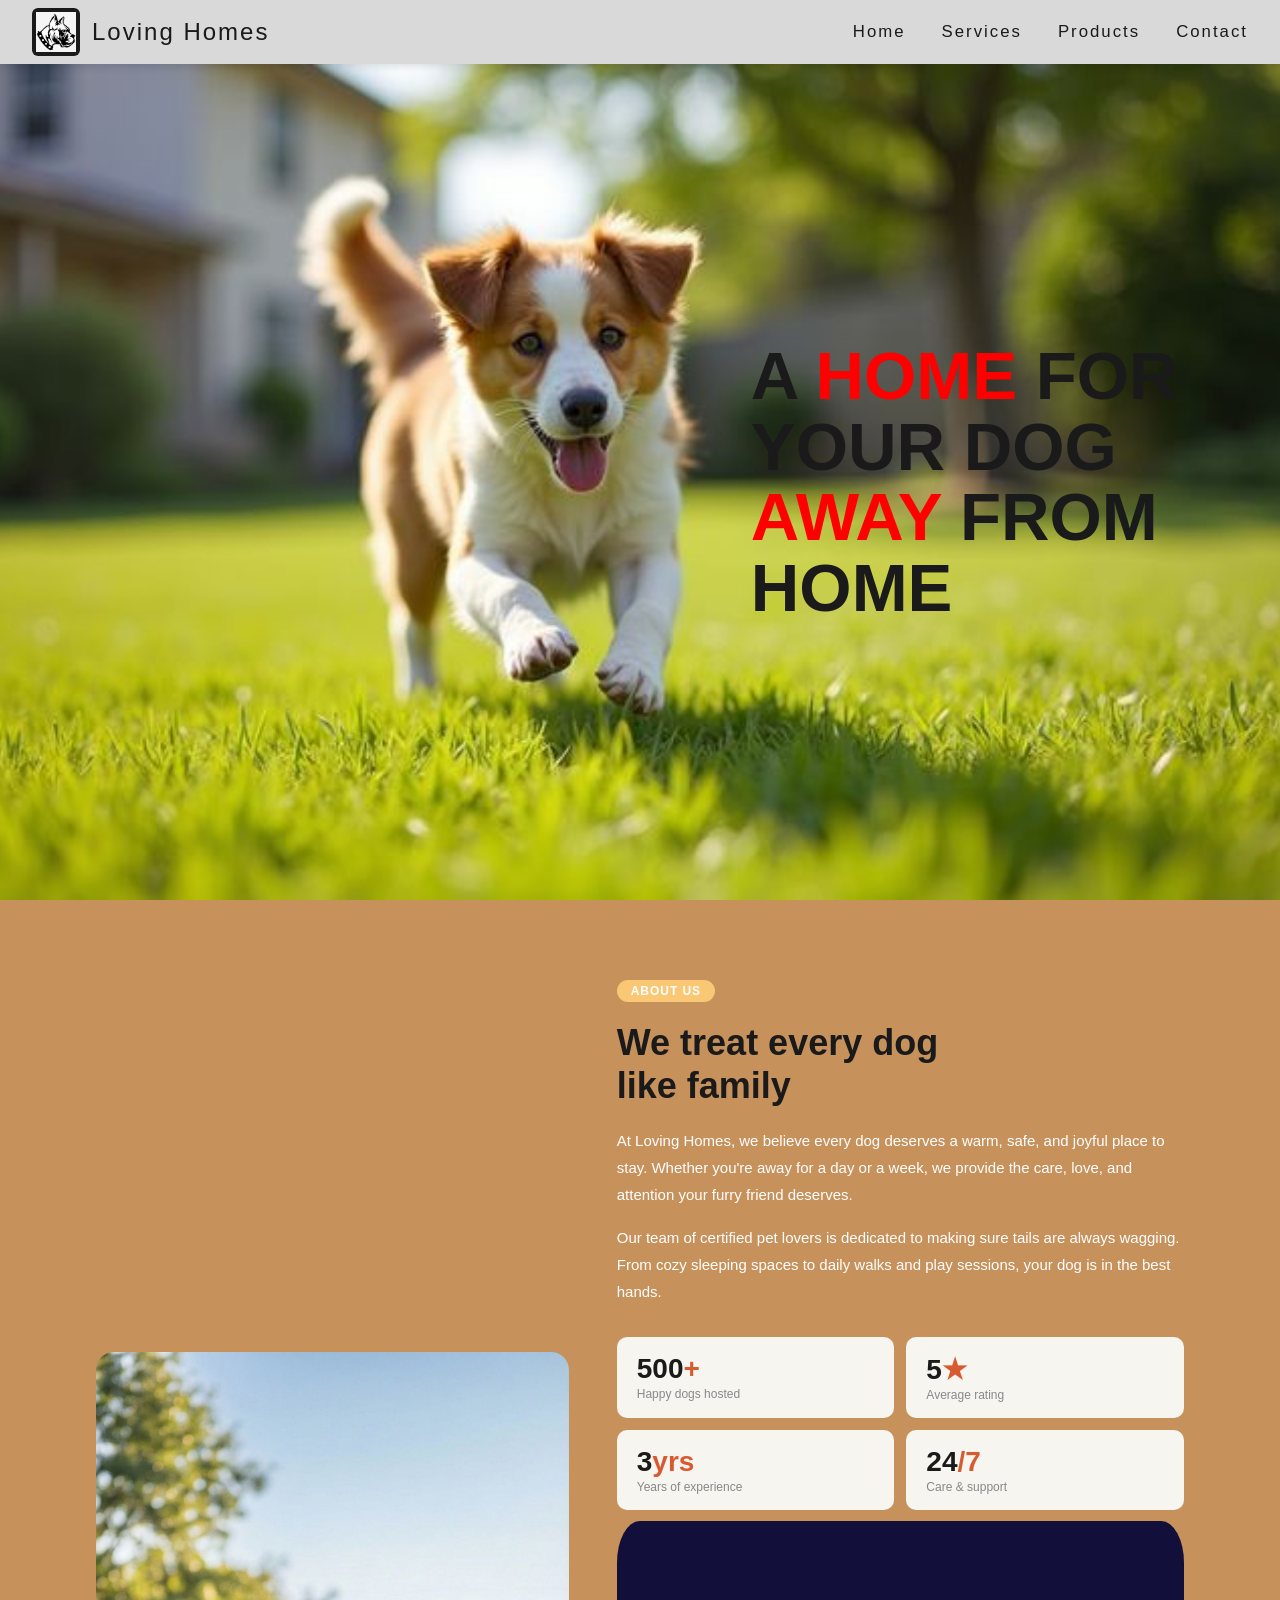
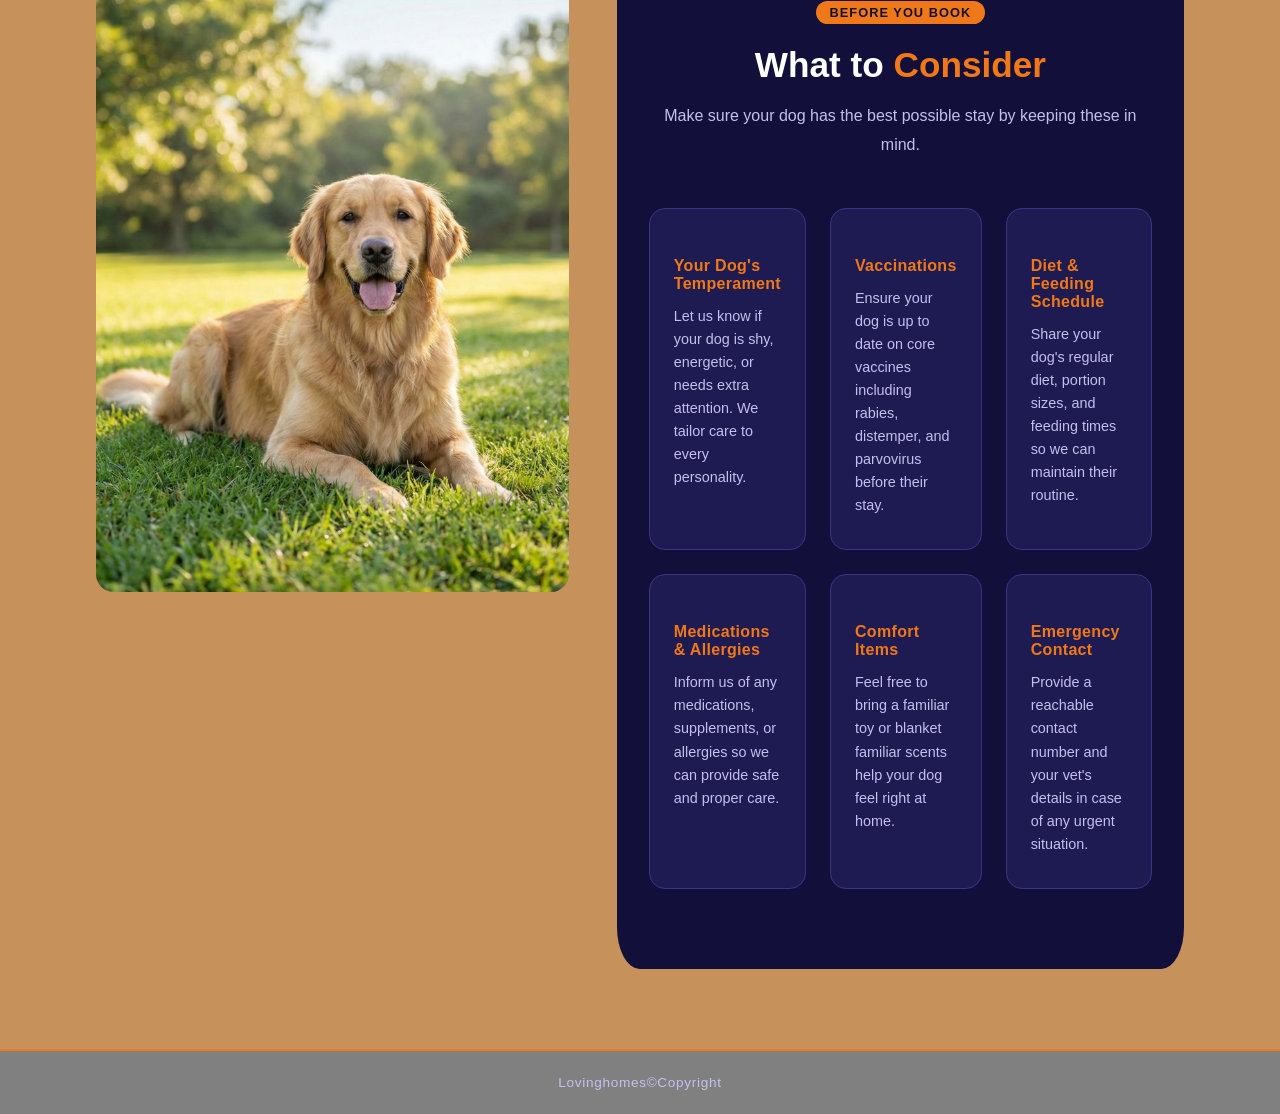
<file: index.html>
<!DOCTYPE html>
<html lang="en">
<head>
    <meta charset="UTF-8">
    <meta name="viewport" content="width=device-width, initial-scale=1.0">
    <title>LOVING HOMES</title>
    <link rel="stylesheet" href="lovinghomes.css">
</head>
<body>
     <nav>
   <div class="brand">
      <div class="brand-logo">
       <img src="IMAGES/dog2.png" alt="Loving Homes Logo" />
      </div>
      <span class="brand-name">Loving Homes</span>
    </div>
    </div>

     <button class="burger" id="burger" aria-label="Toggle menu" aria-expanded="false">
      <span></span>
      <span></span>
      <span></span>
    </button>

    <ul class="nav-links">
      <li><a href="index.html">Home</a></li>
      <li><a href="services.html">Services</a></li>
      <li><a href="products.html">Products</a></li>
      <li><a href="contact.html">Contact</a></li>
    </ul>
  </nav>

  <section class="hero">
    <div class="hero-bg"></div>
    <img src="IMAGES/DOG 1.jpg" class="hero-dog" alt="Dog running" />
    <div class="hero-text">
      <h1>
        A <span class="accent">HOME</span> FOR<br>
        YOUR DOG<br>
        <span class="accent">AWAY</span> FROM<br>
        HOME
      </h1>
    </div>
  </section>

  <section class="about">
  <div class="about-image-wrap">
    <img src="IMAGES/hdog.jpg" alt="Happy dog at Loving Homes" />
  </div>

  <div class="about-content">
    <span class="about-tag">About Us</span>
    <h2>We treat every dog<br>like <span class="accent">family</span></h2>
    <p>At Loving Homes, we believe every dog deserves a warm, safe, and joyful place to stay. Whether you're away for a day or a week, we provide the care, love, and attention your furry friend deserves.</p>
    <p>Our team of certified pet lovers is dedicated to making sure tails are always wagging. From cozy sleeping spaces to daily walks and play sessions, your dog is in the best hands.</p>

    <div class="about-stats">
      <div class="stat-card">
        <div class="stat-num">500<span>+</span></div>
        <div class="stat-label">Happy dogs hosted</div>
      </div>
      <div class="stat-card">
        <div class="stat-num">5<span>★</span></div>
        <div class="stat-label">Average rating</div>
      </div>
      <div class="stat-card">
        <div class="stat-num">3<span>yrs</span></div>
        <div class="stat-label">Years of experience</div>
      </div>
      <div class="stat-card">
        <div class="stat-num">24<span>/7</span></div>
        <div class="stat-label">Care & support</div>
      </div>
    </div>

    <section class="consider">
    <div class="consider-header">
      <span class="about-tag">Before You Book</span>
      <h2>What to <span class="accent">Consider</span></h2>
      <p>Make sure your dog has the best possible stay by keeping these in mind.</p>
    </div>
    <div class="consider-grid">
      <div class="consider-card">
        <div class="consider-icon"></div>
        <h3>Your Dog's Temperament</h3>
        <p>Let us know if your dog is shy, energetic, or needs extra attention. We tailor care to every personality.</p>
      </div>
      <div class="consider-card">
        <div class="consider-icon"></div>
        <h3>Vaccinations</h3>
        <p>Ensure your dog is up to date on core vaccines including rabies, distemper, and parvovirus before their stay.</p>
      </div>
      <div class="consider-card">
        <div class="consider-icon"></div>
        <h3>Diet & Feeding Schedule</h3>
        <p>Share your dog's regular diet, portion sizes, and feeding times so we can maintain their routine.</p>
      </div>
      <div class="consider-card">
        <div class="consider-icon"></div>
        <h3>Medications & Allergies</h3>
        <p>Inform us of any medications, supplements, or allergies so we can provide safe and proper care.</p>
      </div>
      <div class="consider-card">
        <div class="consider-icon"></div>
        <h3>Comfort Items</h3>
        <p>Feel free to bring a familiar toy or blanket familiar scents help your dog feel right at home.</p>
      </div>
      <div class="consider-card">
        <div class="consider-icon"></div>
        <h3>Emergency Contact</h3>
        <p>Provide a reachable contact number and your vet's details in case of any urgent situation.</p>
      </div>
    </div>
  </section>

  </div> <!-- close about-content -->
  </section> <!-- close about -->

  <footer>
    Lovinghomes&copy;Copyright
  </footer>

<script>
const burger = document.getElementById('burger');
const navLinks = document.getElementById('nav-links');
burger.addEventListener('click', () => {
const isOpen = navLinks.classList.toggle('open');
burger.classList.toggle('active', isOpen);
burger.setAttribute('aria-expanded', isOpen);
});
navLinks.querySelectorAll('a').forEach(link => {
link.addEventListener('click', () => {
navLinks.classList.remove('open');
burger.classList.remove('active');
burger.setAttribute('aria-expanded', false);
});
   });
  </script>

</body>
</html>
</body>
</html>
</file>
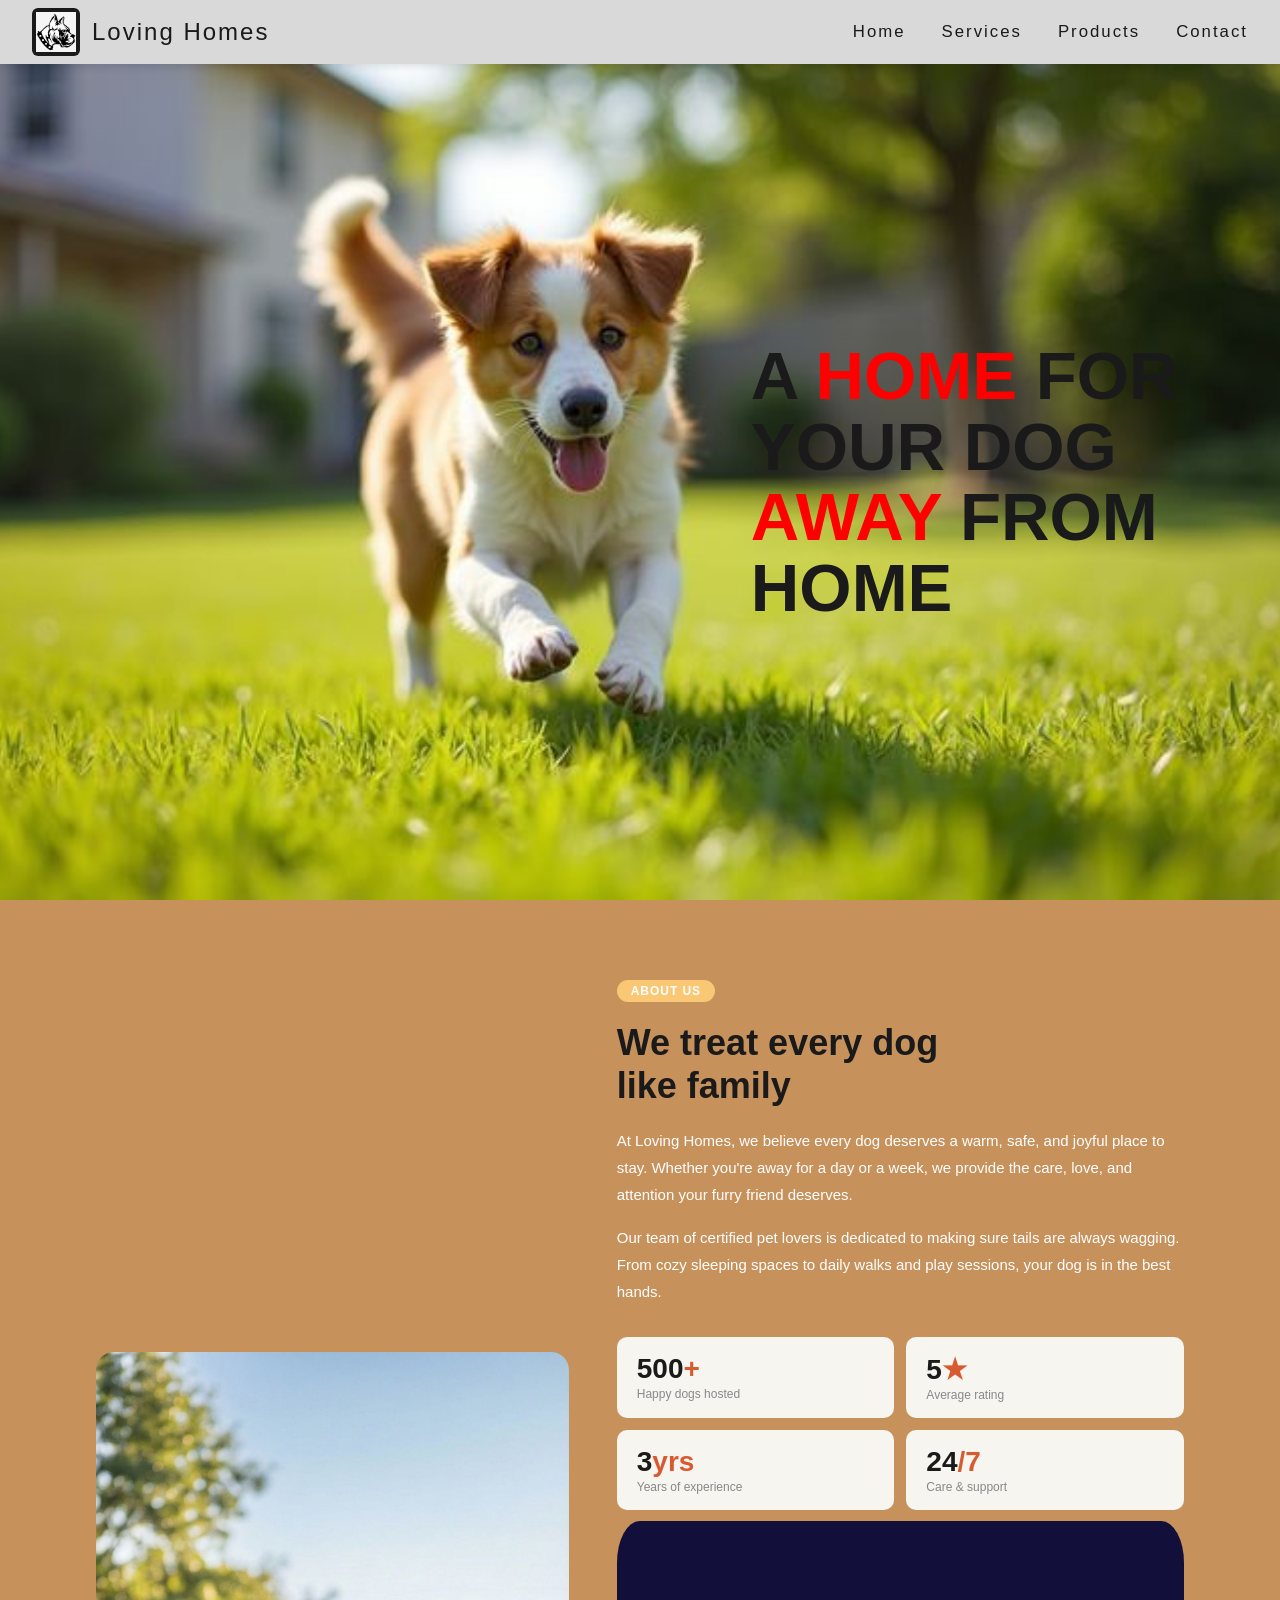
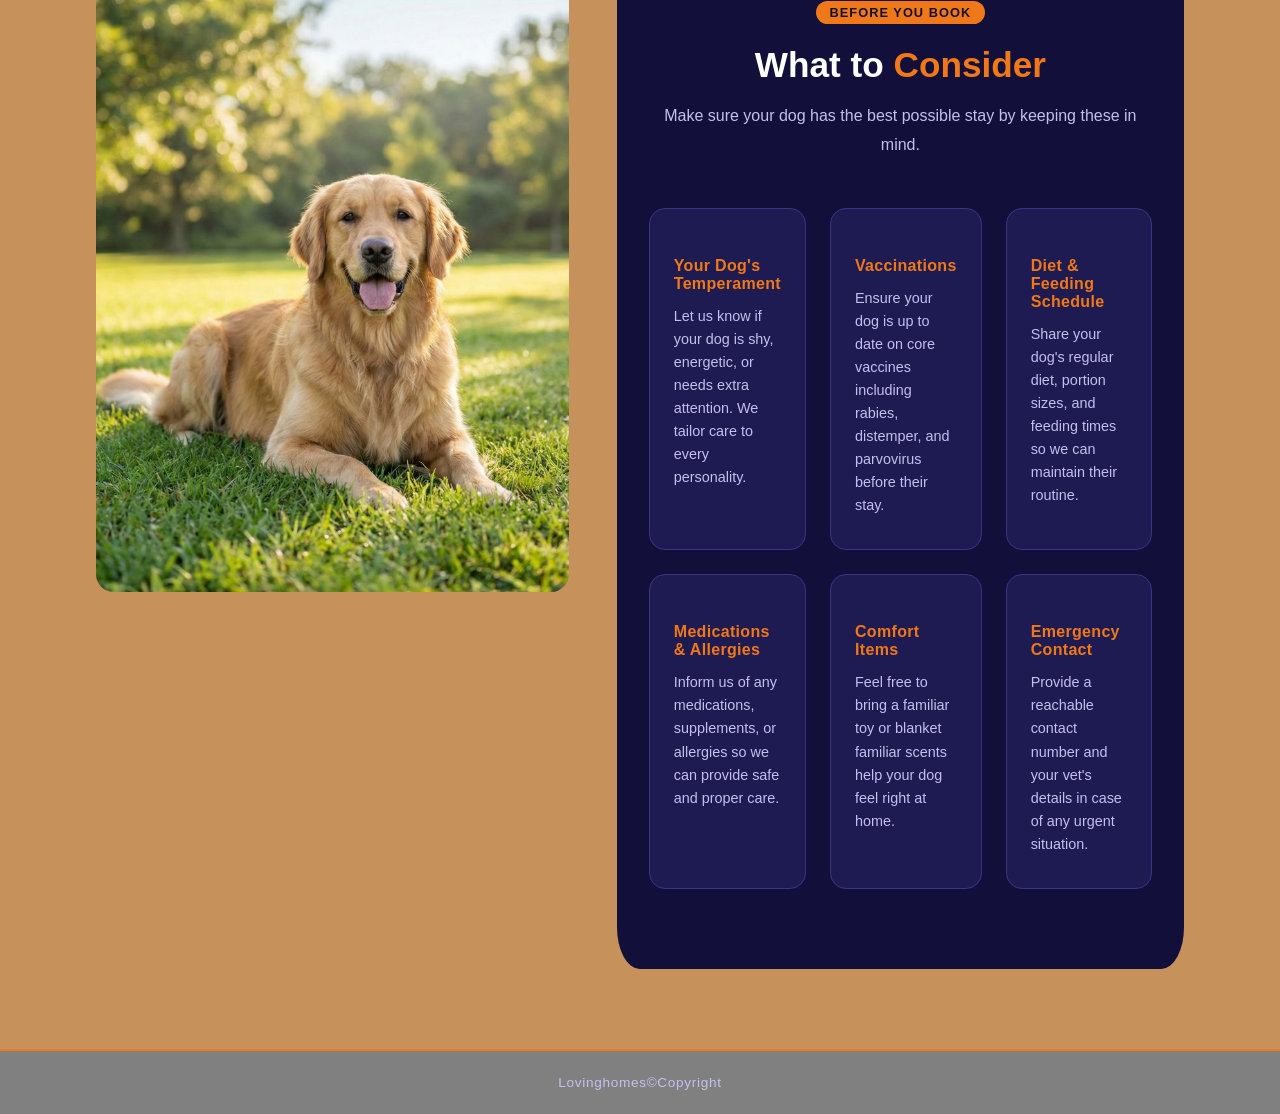
<file: lovinghomes.html>
<!DOCTYPE html>
<html lang="en">
<head>
    <meta charset="UTF-8">
    <meta name="viewport" content="width=device-width, initial-scale=1.0">
    <title>LOVING HOMES</title>
    <link rel="stylesheet" href="lovinghomes.css">
</head>
<body>
     <nav>
   <div class="brand">
      <div class="brand-logo">
       <img src="IMAGES/dog2.png" alt="Loving Homes Logo" />
      </div>
      <span class="brand-name">Loving Homes</span>
    </div>
    </div>

     <button class="burger" id="burger" aria-label="Toggle menu" aria-expanded="false">
      <span></span>
      <span></span>
      <span></span>
    </button>

    <ul class="nav-links">
      <li><a href="#">Home</a></li>
      <li><a href="services.html">Services</a></li>
      <li><a href="products.html">Products</a></li>
      <li><a href="contact.html">Contact</a></li>
    </ul>
  </nav>

  <section class="hero">
    <div class="hero-bg"></div>
    <img src="IMAGES/DOG 1.jpg" class="hero-dog" alt="Dog running" />
    <div class="hero-text">
      <h1>
        A <span class="accent">HOME</span> FOR<br>
        YOUR DOG<br>
        <span class="accent">AWAY</span> FROM<br>
        HOME
      </h1>
    </div>
  </section>

  <section class="about">
  <div class="about-image-wrap">
    <img src="IMAGES/hdog.jpg" alt="Happy dog at Loving Homes" />
  </div>

  <div class="about-content">
    <span class="about-tag">About Us</span>
    <h2>We treat every dog<br>like <span class="accent">family</span></h2>
    <p>At Loving Homes, we believe every dog deserves a warm, safe, and joyful place to stay. Whether you're away for a day or a week, we provide the care, love, and attention your furry friend deserves.</p>
    <p>Our team of certified pet lovers is dedicated to making sure tails are always wagging. From cozy sleeping spaces to daily walks and play sessions, your dog is in the best hands.</p>

    <div class="about-stats">
      <div class="stat-card">
        <div class="stat-num">500<span>+</span></div>
        <div class="stat-label">Happy dogs hosted</div>
      </div>
      <div class="stat-card">
        <div class="stat-num">5<span>★</span></div>
        <div class="stat-label">Average rating</div>
      </div>
      <div class="stat-card">
        <div class="stat-num">3<span>yrs</span></div>
        <div class="stat-label">Years of experience</div>
      </div>
      <div class="stat-card">
        <div class="stat-num">24<span>/7</span></div>
        <div class="stat-label">Care & support</div>
      </div>
    </div>

    <section class="consider">
    <div class="consider-header">
      <span class="about-tag">Before You Book</span>
      <h2>What to <span class="accent">Consider</span></h2>
      <p>Make sure your dog has the best possible stay by keeping these in mind.</p>
    </div>
    <div class="consider-grid">
      <div class="consider-card">
        <div class="consider-icon"></div>
        <h3>Your Dog's Temperament</h3>
        <p>Let us know if your dog is shy, energetic, or needs extra attention. We tailor care to every personality.</p>
      </div>
      <div class="consider-card">
        <div class="consider-icon"></div>
        <h3>Vaccinations</h3>
        <p>Ensure your dog is up to date on core vaccines including rabies, distemper, and parvovirus before their stay.</p>
      </div>
      <div class="consider-card">
        <div class="consider-icon"></div>
        <h3>Diet & Feeding Schedule</h3>
        <p>Share your dog's regular diet, portion sizes, and feeding times so we can maintain their routine.</p>
      </div>
      <div class="consider-card">
        <div class="consider-icon"></div>
        <h3>Medications & Allergies</h3>
        <p>Inform us of any medications, supplements, or allergies so we can provide safe and proper care.</p>
      </div>
      <div class="consider-card">
        <div class="consider-icon"></div>
        <h3>Comfort Items</h3>
        <p>Feel free to bring a familiar toy or blanket familiar scents help your dog feel right at home.</p>
      </div>
      <div class="consider-card">
        <div class="consider-icon"></div>
        <h3>Emergency Contact</h3>
        <p>Provide a reachable contact number and your vet's details in case of any urgent situation.</p>
      </div>
    </div>
  </section>

  </div> <!-- close about-content -->
  </section> <!-- close about -->

  <footer>
    Lovinghomes&copy;Copyright
  </footer>

<script>
const burger = document.getElementById('burger');
const navLinks = document.getElementById('nav-links');
burger.addEventListener('click', () => {
const isOpen = navLinks.classList.toggle('open');
burger.classList.toggle('active', isOpen);
burger.setAttribute('aria-expanded', isOpen);
});
navLinks.querySelectorAll('a').forEach(link => {
link.addEventListener('click', () => {
navLinks.classList.remove('open');
burger.classList.remove('active');
burger.setAttribute('aria-expanded', false);
});
   });
  </script>

</body>
</html>
</body>
</html>
</file>
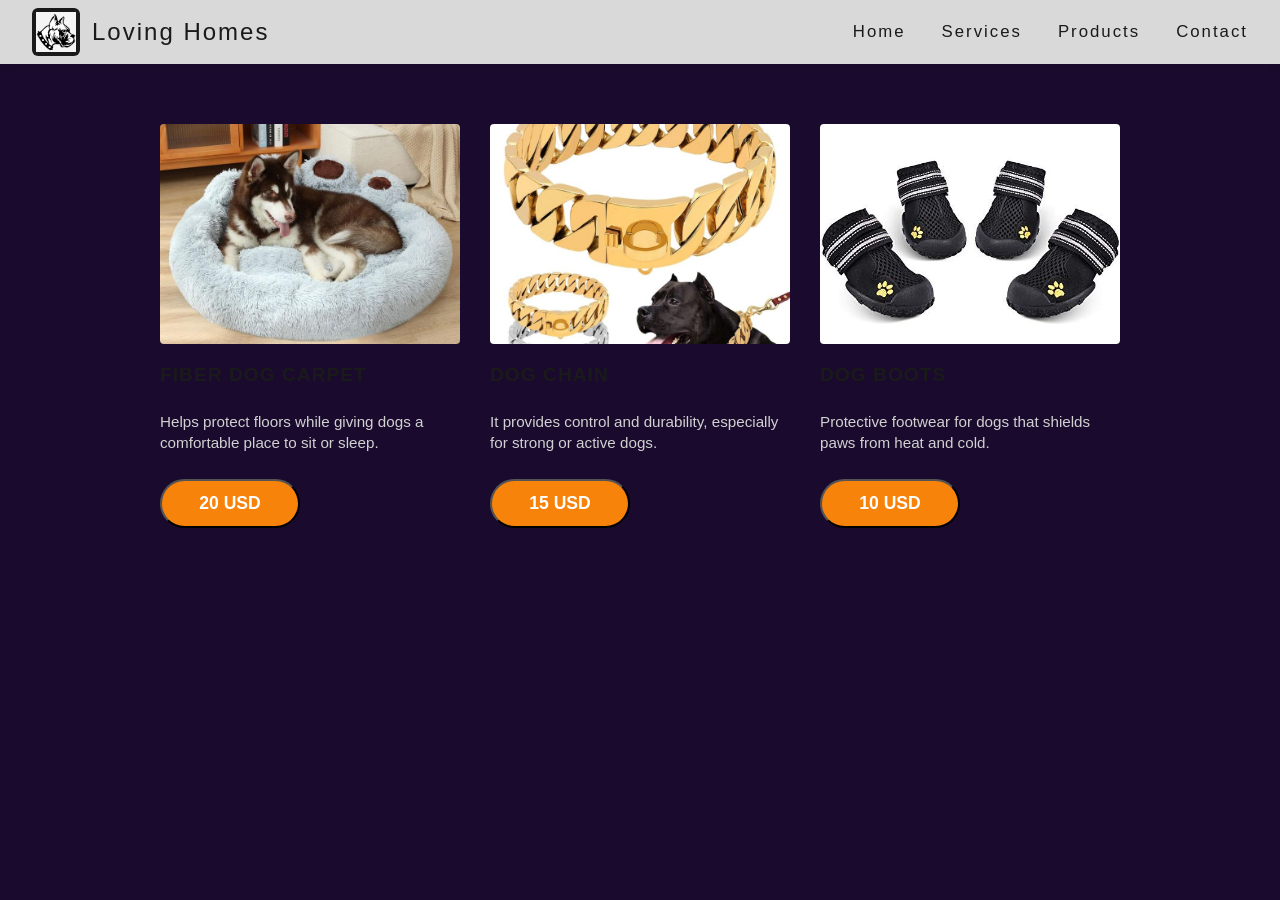
<file: products.html>
<!DOCTYPE html>
<html lang="en">
<head>
    <meta charset="UTF-8">
    <meta name="viewport" content="width=device-width, initial-scale=1.0">
    <title>Products</title>
  <link rel="stylesheet" href="products.css">
</head>
<body>
    
<nav>
   <div class="brand">
      <div class="brand-logo">
       <img src="IMAGES/dog2.png" alt="Loving Homes Logo" />
      </div>
      <span class="brand-name">Loving Homes</span>
    </div>
    </div>

     <button class="burger" id="burger" aria-label="Toggle menu" aria-expanded="false">
      <span></span>
      <span></span>
      <span></span>
    </button>

    <ul class="nav-links">
      <li><a href="index.html">Home</a></li>
      <li><a href="services.html">Services</a></li>
      <li><a href="products.html">Products</a></li>
      <li><a href="contact.html">Contact</a></li>
    </ul>
  </nav>

   <div class="product-container">
    <div class="product-card">
        <img src="IMAGES/dogbed.jpg" alt="" class="product-image">
        <div class="product-title">Fiber Dog Carpet</div>
        <p class="product-description">Helps protect floors while giving dogs a comfortable place to sit or sleep.</p>
        <button class="pay-button" onclick="openPayment('Fiber Dog Carpet', 20)">20 USD</button>
    </div>

    <div class="product-card">
        <img src="IMAGES/dogchain.jpg" alt="Dog Chain" class="product-image">
        <div class="product-title">Dog Chain</div>
        <p class="product-description">It provides control and durability, especially for strong or active dogs.</p>
        <button class="pay-button" onclick="openPayment('Dog Chain', 15)">15 USD</button>
    </div>

    <div class="product-card">
        <img src="IMAGES/dogshoe.jpg" alt="Dog Boots" class="product-image">
        <div class="product-title">Dog Boots</div>
        <p class="product-description">Protective footwear for dogs that shields paws from heat and cold.</p>
        <button class="pay-button" onclick="openPayment('Dog Boots', 10)">10 USD</button>
    </div>
</div>


<div id="payment-form" style="display: none; max-width: 400px; margin: 40px auto; padding: 20px; border: 2px solid #333; border-radius: 10px; font-family: Arial, sans-serif;">
    <h2>Checkout</h2>
    <p>Selected: <strong id="item-name"></strong></p>
    <p>Total: <strong>$<span id="item-price"></span></strong></p>
    <hr>
    <form>
        <label>Full Name</label><br>
        <input type="text" style="width:100%; margin-bottom:10px;" required><br>
        <label>Card Number</label><br>
        <input type="text" placeholder="0000 0000 0000 0000" style="width:100%; margin-bottom:10px;" required><br>
        <button type="submit" style="width:100%; padding:10px; background: #28a745; color: white; border: none; border-radius: 5px; cursor: pointer;">
            Confirm Payment
        </button>
    </form>
</div>
<script>
    function openPayment(name, price) {
        // Show the payment div
        const paymentSection = document.getElementById('payment-form');
        paymentSection.style.display = 'block';

        // Update the text inside the payment div
        document.getElementById('item-name').innerText = name;
        document.getElementById('item-price').innerText = price;

        // Automatically scroll the user down to the form
        paymentSection.scrollIntoView({ behavior: 'smooth' });

        const burger = document.getElementById('burger');
const navLinks = document.getElementById('nav-links');
burger.addEventListener('click', () => {
const isOpen = navLinks.classList.toggle('open');
burger.classList.toggle('active', isOpen);
burger.setAttribute('aria-expanded', isOpen);
});
navLinks.querySelectorAll('a').forEach(link => {
link.addEventListener('click', () => {
navLinks.classList.remove('open');
burger.classList.remove('active');
burger.setAttribute('aria-expanded', false);
});
   });
    }
</script>
</body>
</html>
</file>
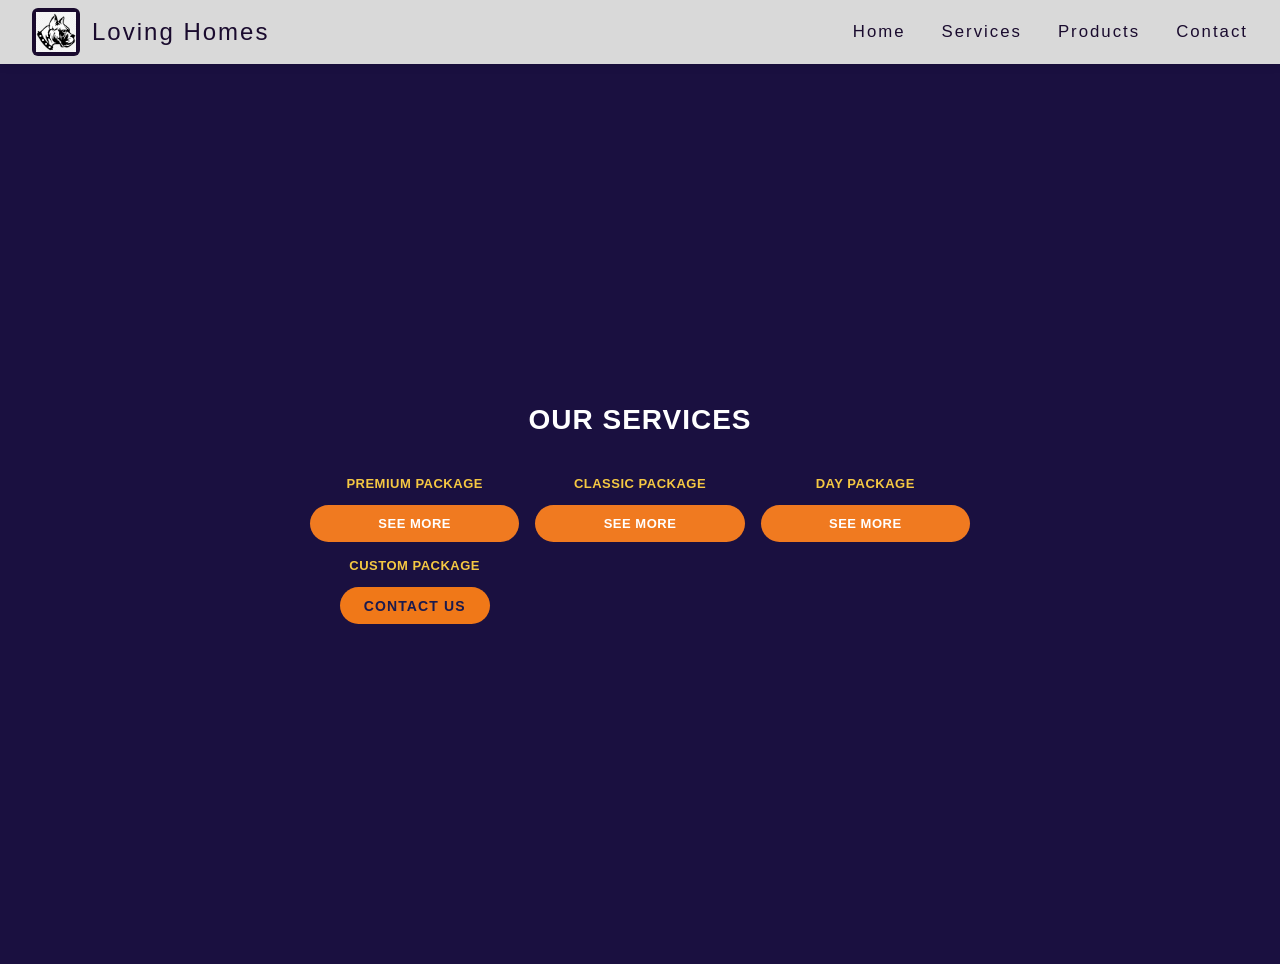
<file: services.html>
<!DOCTYPE html>
<html lang="en">
<head>
    <meta charset="UTF-8">
    <meta name="viewport" content="width=device-width, initial-scale=1.0">
    <title>Services</title>
    <link rel="stylesheet" href="services.css">
</head>
<body>
  <nav>
   <div class="brand">
      <div class="brand-logo">
       <img src="IMAGES/dog2.png" alt="Loving Homes Logo" />
      </div>
      <span class="brand-name">Loving Homes</span>
    </div>
    </div>

     <button class="burger" id="burger" aria-label="Toggle menu" aria-expanded="false">
      <span></span>
      <span></span>
      <span></span>
    </button>

    <ul class="nav-links">
      <li><a href="index.html">Home</a></li>
      <li><a href="services.html">Services</a></li>
      <li><a href="products.html">Products</a></li>
      <li><a href="contact.html">Contact</a></li>
    </ul>
  </nav>

  <div class="page active" id="page1">
    <div class="pg1">
      <h1>Our Services</h1>
      <div class="service-grid">
        <div class="service-col">
          <span class="pkg-name">Premium Package</span>
          <button class="see-more-btn" onclick="goTo('page2')">See More</button>
        </div>
        <div class="service-col">
          <span class="pkg-name">Classic Package</span>
          <button class="see-more-btn" onclick="goTo('page2')">See More</button>
        </div>

        <div class="service-col">
          <span class="pkg-name">Day Package</span>
          <button class="see-more-btn" onclick="goTo('page2')">See More</button>
        </div>

         <div class="service-col">
          <span class="pkg-name">Custom Package</span>
         <a class="contact-btn" href="contact.html#contact-form">CONTACT US</a>
        </div>

      </div>
    </div>
  </div>

  <div class="page" id="page2">


    <div class="pg2">
      <button class="back-btn" onclick="goTo('page1')">← Back</button>
      <div class="cards-wrap">
        <div class="card">
          <div class="card-title">Premium Package</div>
          <div class="features">
            <div class="feature">Four walks/activities per day</div>
            <div class="feature">Private grass area</div>
            <div class="feature">Daily photos</div>
            <div class="feature">Daily treats</div>
          </div>
          <button class="price-btn" onclick="goTo('page3')">300 USD</button>
        </div>
        <div class="card">
          <div class="card-title">Classical Package</div>
          <div class="features">
            <div class="feature">Three walks/activities per day</div>
            <div class="feature">In door play burn</div>
            <div class="feature">Zen zone</div>
            <div class="feature">Grooming session</div>
          </div>
          <button class="price-btn" onclick="goTo('page3')">150 USD</button>
        </div>
        <div class="card">
          <div class="card-title">Day Package</div>
          <div class="features">
            <div class="feature">Two walks/activities per day</div>
            <div class="feature">External play area</div>
            <div class="feature">Agility track</div>
            <div class="feature">Sand digging the pit</div>
          </div>
          <button class="price-btn" onclick="goTo('page3')">75 USD</button>
        </div>
      </div>
    </div>
  </div>

  <div class="page" id="page3">
    <div class="pg3">
      <button class="back-btn" onclick="goTo('page2')">← Back</button>
      <div class="reservation-form">
        <h2>Reserve Your Package</h2>
 
        <label for="fullName">Full Name</label>
        <input type="text" id="fullName" placeholder="Enter your name" />
 
        <label for="phoneNumber">Phone Number</label>
        <input type="tel" id="phoneNumber" placeholder="Enter your phone" />
 
        <label for="checkin">Check-in Date</label>
        <input type="date" id="checkin" />
 
        <label for="checkout">Check-out Date</label>
        <input type="date" id="checkout" />
 
        <button class="submit-btn" onclick="submitReservation()">Confirm Reservation</button>
      </div>
    </div>
  </div>
 
 
 <script>
  function goTo(pageId) {
    document.querySelectorAll('.page').forEach(p => p.classList.remove('active'));
    document.getElementById(pageId).classList.add('active');
  }

  const burger = document.getElementById('burger');
  const navLinks = document.getElementById('nav-links');

  burger.addEventListener('click', () => {
    const isOpen = navLinks.classList.toggle('open');
    burger.classList.toggle('active', isOpen);
    burger.setAttribute('aria-expanded', isOpen);
  });

  navLinks.querySelectorAll('a').forEach(link => {
    link.addEventListener('click', () => {
      navLinks.classList.remove('open');
      burger.classList.remove('active');
      burger.setAttribute('aria-expanded', false);
    });
  });

  function submitReservation() {
    var fullName = document.getElementById('fullName').value.trim();
    var phoneNumber = document.getElementById('phoneNumber').value.trim();
    var checkinVal = document.getElementById('checkin').value;
    var checkoutVal = document.getElementById('checkout').value;

    if (fullName === '' || phoneNumber === '' || checkinVal === '' || checkoutVal === '') {
      alert('Please fill in all fields before confirming.');
      return;
    }

    var checkinDate = new Date(checkinVal);
    var checkoutDate = new Date(checkoutVal);

    if (checkoutDate <= checkinDate) {
      alert('Check-out date must be after check-in date.');
      return;
    }

    alert('Reservation Confirmed! We will contact you shortly.');
  }
</script>
 
</body>
</html>
</file>
<file: lovinghomes.css>
*, *::before, *::after { margin: 0; padding: 0; box-sizing: border-box; }

    :root {
      --red:red;
      --dark: #1a1a1a;
      --light: #f5f5f5;
      --nav-bg: #d9d9d9;
    }

    body {
      font-family: 'Nunito', sans-serif;
      background: var(--light);
      color: var(--dark);
      display: flex;
      flex-direction: column;
      min-height: 100vh;
      margin: 0;
      padding: 0;
    }

    nav {
      background: #D9D9D9;
      display: flex;
      align-items: center;
      justify-content: space-between;
      padding: 0 32px;
      height: 64px;
      position: sticky;
      top: 0;
      z-index: 100;
      box-shadow: 0 2px 8px rgba(0,0,0,.12);
    }

    .brand {
      display: flex;
      align-items: center;
      gap: 12px;
    }

    .brand-logo {
      width: 48px;
      height: 48px;
      background: var(--dark);
      border-radius: 6px;
      display: flex;
      align-items: center;
      justify-content: center;
      overflow: hidden;
    }

    .brand-logo img { width: 40px; height: 40px; }

    .brand-name {
      font-family: 'Bebas Neue', sans-serif;
      font-size: 1.5rem;
      letter-spacing: 2px;
      color: var(--dark);
    }

    .nav-links {
      list-style: none;
      display: flex;
      gap: 36px;
    }

    .nav-links a {
      text-decoration: none;
      font-family: 'Bebas Neue', sans-serif;
      font-size: 1.05rem;
      letter-spacing: 2px;
      color: var(--dark);
      position: relative;
      transition: color .2s;
    }

    .nav-links a::after {
      content: '';
      position: absolute;
      left: 0; bottom: -3px;
      width: 0; height: 2px;
      background: var(--red);
      transition: width .25s;
    }

    .nav-links a:hover { color: var(--red); }
    .nav-links a:hover::after { width: 100%; }

    .hero {
      position: relative;
      width: 100%;
      height: calc(100vh - 64px);
      min-height: 420px;
      overflow: hidden;
    }

   
    .hero-bg  {
      position: absolute;
  inset: 0;
  background: url('IMAGES/DOG\ 1.jpg') center/cover no-repeat;
    }

    .hero-text {
      position: absolute;
      right: 8%;
      top: 50%;
      transform: translateY(-50%);
    }

    .hero-text h1 {
      font-family: 'Bebas Neue', sans-serif;
      font-size: clamp(2.4rem, 5.5vw, 4.2rem);
      line-height: 1.05;
      color: var(--dark);
    }

    .hero-text h1 .accent { 
      color: var(--red); 
    }

    footer {
      background:grey;
      color: #c5bfee;
      text-align: center;
      padding: 1.5rem 2rem;
      font-size: 0.85rem;
      letter-spacing: 0.05em;
      border-top: 2px solid #f07818;
      width: 100%;
      box-sizing: border-box;
      margin-top: 0;
    }
    .about {
  display: flex;
  align-items: center;
  gap: 3rem;
  padding: 5rem 6rem;
  background:#C7915C;
}

.about-image-wrap {
  flex: 1;
}

.about-image-wrap img {
  width: 100%;
  border-radius: 18px;
  object-fit: cover;
}

.about-content {
  flex: 1.2;
}

.about-tag {
  display: inline-block;
  background: #fac775;
  color: white;
  font-size: 12px;
  font-weight: 600;
  letter-spacing: 0.08em;
  padding: 4px 14px;
  border-radius: 20px;
  margin-bottom: 1.2rem;
  text-transform: uppercase;
}

.about-content h2 {
  font-size: 36px;
  font-weight: 600;
  line-height: 1.2;
  margin-bottom: 1.2rem;
  color: #1a1a1a;
}

.about-content p {
  font-size: 15px;
  color: white;
  line-height: 1.8;
  margin-bottom: 1rem;
}

.about-stats {
  display: grid;
  grid-template-columns: 1fr 1fr;
  gap: 12px;
  margin-top: 2rem;
}

.stat-card {
  background: #f7f5f0;
  border-radius: 10px;
  padding: 1rem 1.25rem;
}

.stat-num {
  font-size: 28px;
  font-weight: 700;
  color: #1a1a1a;
}

.stat-num span {
  color: #d85a30;
}

.stat-label {
  font-size: 12px;
  color: #888;
  margin-top: 2px;
}

.about-btn {
  display: inline-block;
  margin-top: 2rem;
  padding: 14px 32px;
  background: #d85a30;
  color: #fff;
  border-radius: 30px;
  font-size: 14px;
  font-weight: 600;
  text-decoration: none;
}

.about-btn:hover {
  background: #b8441f;
}

@media (max-width: 768px) {
  .about {
    flex-direction: column;
    padding: 3rem 1.5rem;
  }
}


.consider {
        margin-top: 2%;
        background: #12103a;
        padding: 5rem 2rem;
        text-align: center;
        border-radius: 4%;
      }
      .consider-header {
        margin-bottom: 3rem;
      }
      .consider-header h2 {
        font-size: 2.2rem;
        color: #fff;
        margin: 0.5rem 0 1rem;
      }
      .consider-header h2 .accent {
        color: #f07818;
      }
      .consider-header p {
        color: #c5bfee;
        font-size: 1rem;
        max-width: 480px;
        margin: 0 auto;
      }
      .consider-grid {
        display: grid;
        grid-template-columns: repeat(3, 1fr);
        gap: 1.5rem;
        max-width: 1100px;
        margin: 0 auto;
      }
      .consider-card {
        background: #1e1b52;
        border: 1.5px solid #3b3580;
        border-radius: 16px;
        padding: 2rem 1.5rem;
        text-align: left;
        transition: transform 0.3s ease, background 0.3s ease, border-color 0.3s ease, box-shadow 0.3s ease;
        cursor: default;
      }
      .consider-card:hover {
        transform: translateY(-8px);
        background: #2a2670;
        border-color: #f07818;
        box-shadow: 0 14px 36px rgba(240, 120, 24, 0.25);
      }
      .consider-icon {
        font-size: 2rem;
        margin-bottom: 1rem;
      }
      .consider-card h3 {
        color: #f07818;
        font-size: 1rem;
        font-weight: 700;
        margin: 0 0 0.75rem;
        letter-spacing: 0.02em;
      }
      .consider-card p {
        color: #c5bfee;
        font-size: 0.9rem;
        line-height: 1.6;
        margin: 0;
      }
      .consider-card:hover p {
        color: #e8e4ff;
      }
      .consider .about-tag {
        background: #f07818;
        color: #12103a;
        padding: 4px 14px;
        border-radius: 20px;
        font-size: 0.8rem;
        font-weight: 700;
        letter-spacing: 0.08em;
        text-transform: uppercase;
        display: inline-block;
        margin-bottom: 0.75rem;
      }
      @media (max-width: 768px) {
        .consider-grid {
          grid-template-columns: 1fr;
        }
      }
 .burger {
      display: none;
      flex-direction: column;
      justify-content: center;
      gap: 5px;
      background: none;
      border: none;
      cursor: pointer;
      padding: 6px;
      z-index: 200;
    }

    .burger span {
      display: block;
      width: 24px;
      height: 2px;
      background: var(--dark);
      border-radius: 2px;
      transition: transform 0.3s ease, opacity 0.3s ease;
      transform-origin: center;
    }

    .burger.active span:nth-child(1) { transform: translateY(7px) rotate(45deg); }
    .burger.active span:nth-child(2) { opacity: 0; }
    .burger.active span:nth-child(3) { transform: translateY(-7px) rotate(-45deg); }

    @media (max-width: 640px) {
      .burger { display: flex; }

      .nav-links {
        display: none;
        position: absolute;
        top: 64px;
        left: 0;
        right: 0;
        background: #D9D9D9;
        flex-direction: column;
        gap: 0;
        padding: 0;
        box-shadow: 0 4px 12px rgba(0,0,0,0.15);
      }

      .nav-links.open { display: flex; }

      .nav-links li { border-top: 1px solid rgba(0,0,0,0.08); }

      .nav-links a {
        display: block;
        padding: 14px 24px;
        font-size: 1rem;
      }
    }
</file>
<file: products.css>
:root {
      --red:red;
      --dark: #1a1a1a;
      --light: #f5f5f5;
      --nav-bg: #d9d9d9;
    }

    body {
      font-family: 'Nunito', sans-serif;
      background:#1A0B2E;
      color: var(--dark);
      display: flex;
      flex-direction: column;
      min-height: 100vh;
      margin: 0;
      padding: 0;
    }

    nav {
      background: #D9D9D9;
      display: flex;
      align-items: center;
      justify-content: space-between;
      padding: 0 32px;
      height: 64px;
      position: sticky;
      top: 0;
      z-index: 100;
      box-shadow: 0 2px 8px rgba(0,0,0,.12);
    }

    .brand {
      display: flex;
      align-items: center;
      gap: 12px;
    }

    .brand-logo {
      width: 48px;
      height: 48px;
      background: var(--dark);
      border-radius: 6px;
      display: flex;
      align-items: center;
      justify-content: center;
      overflow: hidden;
    }

    .brand-logo img { width: 40px; height: 40px; }

    .brand-name {
      font-family: 'Bebas Neue', sans-serif;
      font-size: 1.5rem;
      letter-spacing: 2px;
      color: var(--dark);
    }

    .nav-links {
      list-style: none;
      display: flex;
      gap: 36px;
    }

    .nav-links a {
      text-decoration: none;
      font-family: 'Bebas Neue', sans-serif;
      font-size: 1.05rem;
      letter-spacing: 2px;
      color: var(--dark);
      position: relative;
      transition: color .2s;
    }

    .nav-links a::after {
      content: '';
      position: absolute;
      left: 0; bottom: -3px;
      width: 0; height: 2px;
      background: var(--red);
      transition: width .25s;
    }

    .nav-links a:hover { color: var(--red); }
    .nav-links a:hover::after { width: 100%; }

   
        .product-container {
            margin-top: 60px;
            display: flex;
            gap: 30px;
            max-width: 1100px;
            flex-wrap: wrap;
            justify-content: center;
            margin-left: auto;
            margin-right: auto;
            padding: 0 20px 60px;
            background-color: #1a0b2e;
        }

        
        .product-card {
            width: 300px;
            display: flex;
            flex-direction: column;
        }

        .product-image {
            width: 100%;
            height: 220px;
            object-fit: cover;
            border-radius: 4px;
        }

        .product-title {
            font-size: 1.2rem;
            font-weight: bold;
            margin: 20px 0 10px 0;
            text-transform: uppercase;
            letter-spacing: 1px;
        }

        .product-description {
            font-size: 0.95rem;
            line-height: 1.4;
            color: #d1d1d1;
            margin-bottom: 25px;
            flex-grow: 1; 
        }

        /* Button Styling */
        .pay-button {
            display: inline-block;
            background-color: #f7830a; 
            color: white;
            text-align: center;
            padding: 12px 25px;
            border-radius: 30px;
            text-decoration: none;
            font-weight: bold;
            font-size: 1.1rem;
            width: fit-content;
            min-width: 140px;
            transition: transform 0.2s, background-color 0.2s;
        }

        .pay-button:hover {
            background-color: #e67600;
            transform: scale(1.05);
        }

 .burger {
      display: none;
      flex-direction: column;
      justify-content: center;
      gap: 5px;
      background: none;
      border: none;
      cursor: pointer;
      padding: 6px;
      z-index: 200;
    }

    .burger span {
      display: block;
      width: 24px;
      height: 2px;
      background: var(--dark);
      border-radius: 2px;
      transition: transform 0.3s ease, opacity 0.3s ease;
      transform-origin: center;
    }

    .burger.active span:nth-child(1) { transform: translateY(7px) rotate(45deg); }
    .burger.active span:nth-child(2) { opacity: 0; }
    .burger.active span:nth-child(3) { transform: translateY(-7px) rotate(-45deg); }

    @media (max-width: 640px) {
      .burger { display: flex; }

      .nav-links {
        display: none;
        position: absolute;
        top: 64px;
        left: 0;
        right: 0;
        background: #D9D9D9;
        flex-direction: column;
        gap: 0;
        padding: 0;
        box-shadow: 0 4px 12px rgba(0,0,0,0.15);
      }

      .nav-links.open { display: flex; }

      .nav-links li { border-top: 1px solid rgba(0,0,0,0.08); }

      .nav-links a {
        display: block;
        padding: 14px 24px;
        font-size: 1rem;
      }
    }
</file>
<file: services.css>
* { box-sizing: border-box; margin: 0; padding: 0; }
    body { font-family: sans-serif; }
    .page { display: none; }
    .page.active { display: block; }
 
 
  * { box-sizing: border-box; 
    margin: 0; 
    padding: 0; 
  }

  :root {
      --red:red;
      --dark: #1A0B2E;
      --light: #f5f5f5;
      --nav-bg: #d9d9d9;
    }

    body {
      font-family: 'Nunito', sans-serif;
      background: var(--light);
      color: var(--dark);
      display: flex;
      flex-direction: column;
      min-height: 100vh;
      margin: 0;
      padding: 0;
    }

    nav {
      background: #D9D9D9;
      display: flex;
      align-items: center;
      justify-content: space-between;
      padding: 0 32px;
      height: 64px;
      position: sticky;
      top: 0;
      z-index: 100;
      box-shadow: 0 2px 8px rgba(0,0,0,.12);
    }

    .brand {
      display: flex;
      align-items: center;
      gap: 12px;
    }

    .brand-logo {
      width: 48px;
      height: 48px;
      background: var(--dark);
      border-radius: 6px;
      display: flex;
      align-items: center;
      justify-content: center;
      overflow: hidden;
    }

    .brand-logo img { width: 40px; height: 40px; }

    .brand-name {
      font-family: 'Bebas Neue', sans-serif;
      font-size: 1.5rem;
      letter-spacing: 2px;
      color: var(--dark);
    }

    .nav-links {
      list-style: none;
      display: flex;
      gap: 36px;
    }

    .nav-links a {
      text-decoration: none;
      font-family: 'Bebas Neue', sans-serif;
      font-size: 1.05rem;
      letter-spacing: 2px;
      color: var(--dark);
      position: relative;
      transition: color .2s;
    }

    .nav-links a::after {
      content: '';
      position: absolute;
      left: 0; bottom: -3px;
      width: 0; height: 2px;
      background: var(--red);
      transition: width .25s;
    }

    .nav-links a:hover { color: var(--red); }
    .nav-links a:hover::after { width: 100%; }


.pg1 {
  background: #1a1040;
  padding: 40px 24px;
  min-height: 100vh;
  display: flex;
  flex-direction: column;
  justify-content: center;
}
   
.pg1 h1 {
  text-align: center;
  color: #fff;
  font-size: 28px;
  font-weight: 900;
  letter-spacing: 1px;
  text-transform: uppercase;
  margin-bottom: 40px;
}

.service-grid {
  display: grid;
  grid-template-columns: repeat(3, 1fr);
  gap: 16px;
  max-width: 660px;
  margin: 0 auto;
  width: 100%;
}

.service-col {
  display: flex;
  flex-direction: column;
  align-items: center;
  gap: 14px;
  text-align: center;
}

.pkg-name {
  color: #f5c842;
  font-weight: 700;
  font-size: 13px;
  text-transform: uppercase;
  letter-spacing: 0.5px;
}

.pkg-name.highlight {
  color: #4fc3f7;
  text-decoration: underline;
}

.see-more-btn {
  background: #f07a20;
  color: #fff;
  border: none;
  border-radius: 999px;
  padding: 11px 0;
  width: 100%;
  font-size: 13px;
  font-weight: 800;
  letter-spacing: 0.5px;
  text-transform: uppercase;
  cursor: pointer;
}

.see-more-btn:hover { background: #d96a10; }
 
page 2
.pg2 {
  background: #2d1f5e;
  padding: 24px;
  min-height: 100vh;
}

.back-btn {
  background: transparent;
  border: 1.5px solid #f5c842;
  color: #f5c842;
  border-radius: 999px;
  padding: 7px 18px;
  font-size: 13px;
  font-weight: 700;
  cursor: pointer;
  margin-bottom: 20px;
  display: inline-block;
}

.back-btn:hover { 
  background: rgba(245,200,66,0.1); 
}
.cards-wrap {
  display: flex;
  flex-direction: column;
  gap: 12px;
}

.card {
  background: #1a1040;
  border-radius: 14px;
  padding: 20px 16px 16px;
  display: flex;
  flex-direction: column;
  gap: 12px;
  }
    
.card-title {
  color: #f5c842;
  font-weight: 700;
  font-size: 14px;
  letter-spacing: 0.5px;
  text-transform: uppercase;
  }
  
.features { 
  display: flex; 
  flex-direction: column; 
  gap: 10px; 
}

.feature {
  display: flex;
  align-items: flex-start;
  gap: 8px;
  color: #e8e0ff;
  font-size: 13.5px;
  line-height: 1.4;
}

.feature::before {
  content: "⊘";
  color: #e8e0ff;
  flex-shrink: 0;
  font-size: 13px;
}

.price-btn {
  background: #f07a20;
  color: #fff;
  border: none;
  border-radius: 999px;
  padding: 12px 0;
  font-size: 15px;
  font-weight: 700;
  cursor: pointer;
  width: 100%;
  margin-top: 4px;
}
   
.price-btn:hover { 
  background: #d96a10;
 }

page3
.pg3 {
  max-width: 500px;
  margin: 0 auto;
  padding: 20px;
  display: flex;
  flex-direction: column;
  gap: 15px;
  background-color: #1A1040;
}

resform
.reservation-form {
  background: #1A1040;
  padding: 30px;
  border-radius: 15px;
  box-shadow: 0 4px 15px rgba(0, 0, 0, 0.1);
}

.reservation-form h2 {
  margin-bottom: 20px;
  color: #333;
  text-align: center;
}


.reservation-form label {
  display: block;
  margin-bottom: 5px;
  font-weight: bold;
  color: #555;
}

.reservation-form input {
  width: 100%;
  padding: 12px;
  margin-bottom: 20px;
  border: 1px solid #ddd;
  border-radius: 8px;
  box-sizing: border-box; 
  font-size: 16px;
}


.reservation-form input:focus {
  outline: none;
  border-color: #007bff;
  box-shadow: 0 0 5px rgba(0, 123, 255, 0.2);
}

.submit-btn {
  width: 100%;
  background-color:#F07A20;
  color: white;
  padding: 15px;
  border: none;
  border-radius: 8px;
  font-size: 18px;
  cursor: pointer;
  transition: background 0.3s ease;
}

.submit-btn:hover {
  background-color: #F07A20;
}


.back-btn {
  align-self: flex-start;
  background: none;
  border: none;
  color: #666;
  font-size: 16px;
  cursor: pointer;
  margin-bottom: 10px;
}

.back-btn:hover {
  text-decoration: underline;
}

.contact-btn {
  display: inline-block;
  background: #f07818;
  color: #1a1a4e;
  font-weight: 700;
  font-size: 14px;
  letter-spacing: 0.08em;
  padding: 0.65rem 1.5rem;
  border-radius: 30px;
  text-decoration: none;
  text-align: center;
}

.contact-btn:hover {
  background: #d96a10;
}

 .burger {
      display: none;
      flex-direction: column;
      justify-content: center;
      gap: 5px;
      background: none;
      border: none;
      cursor: pointer;
      padding: 6px;
      z-index: 200;
    }

    .burger span {
      display: block;
      width: 24px;
      height: 2px;
      background: var(--dark);
      border-radius: 2px;
      transition: transform 0.3s ease, opacity 0.3s ease;
      transform-origin: center;
    }

    .burger.active span:nth-child(1) { transform: translateY(7px) rotate(45deg); }
    .burger.active span:nth-child(2) { opacity: 0; }
    .burger.active span:nth-child(3) { transform: translateY(-7px) rotate(-45deg); }

    @media (max-width: 640px) {
      .burger { display: flex; }

      .nav-links {
        display: none;
        position: absolute;
        top: 64px;
        left: 0;
        right: 0;
        background: #D9D9D9;
        flex-direction: column;
        gap: 0;
        padding: 0;
        box-shadow: 0 4px 12px rgba(0,0,0,0.15);
      }

      .nav-links.open { display: flex; }

      .nav-links li { border-top: 1px solid rgba(0,0,0,0.08); }

      .nav-links a {
        display: block;
        padding: 14px 24px;
        font-size: 1rem;
      }
    }
</file>
